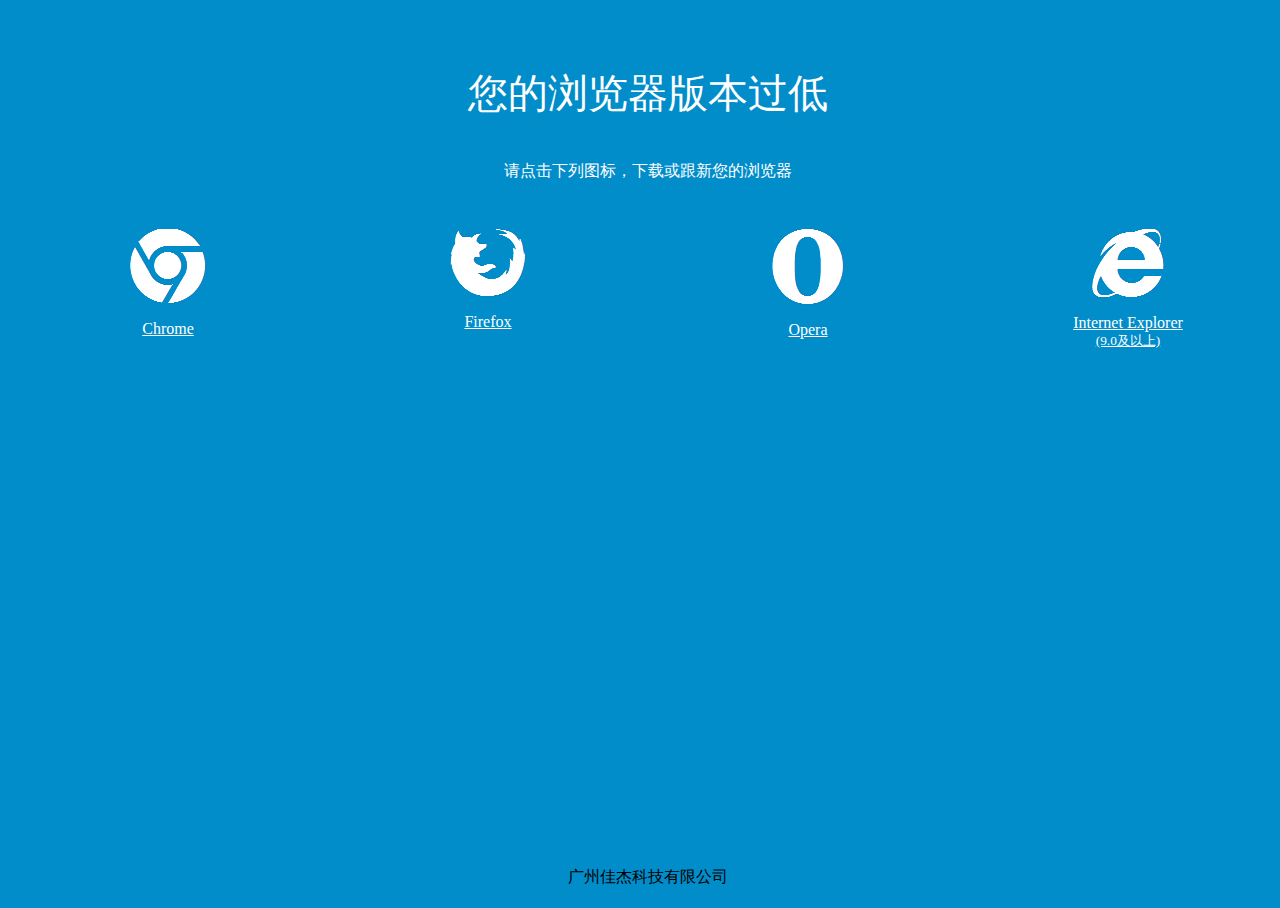
<file: ie9.html>
<!DOCTYPE html PUBLIC "-//W3C//DTD XHTML 1.0 Transitional//EN" "http://www.w3.org/TR/xhtml1/DTD/xhtml1-transitional.dtd">
<html xmlns="http://www.w3.org/1999/xhtml" xml:lang="en">
<head>
	<meta http-equiv="Content-Type" content="text/html;charset=UTF-8">
	<title>Document</title>
	<link rel="stylesheet" href="css/style/ltie9.css" />
	<link rel="shortcut icon" type="image/x-icon" href="images/images_/eagle.ico" media="screen" />
</head>
<body>
	<div class="explorer-list">
  <div class="oneapm-logo">
      <i class="icon iconfont iconLogo">&#xe601;</i>
  </div>
	<div class="explorer-remind">
      <p class="para1">您的浏览器版本过低</p>
		  <p class="para2">请点击下列图标，下载或跟新您的浏览器</p>
	</div>
	<div class="explorer-box">
		<a href="http://www.google.cn/intl/zh-CN/chrome/browser/desktop/index.html" target="_blank" class="explorer-link">
			<i class="iconfont"><img src="images/images_/chrome.png" alt="" /></i>
			<p class="explorer-title">Chrome</p>
		</a>
	</div>
	<div class="explorer-box">
		<a href="https://www.mozilla.org/zh-CN/firefox/new/" target="_blank" class="explorer-link">
			<i><img src="images/images_/firefox.png" height="69" width="76" alt="" /></i>
			<p class="explorer-title">Firefox</p>
		</a>
	</div>
	<div class="explorer-box">
		<a href="http://www.opera.com/zh-cn" target="_blank" class="explorer-link">
			<i class="iconfont" style="border: 0;"><img src="images/images_/open.png" height="77" width="72" alt="" /></i>
			<p class="explorer-title">Opera</p>
		</a>
	</div>
  <div class="explorer-box">
    <a href="http://windows.microsoft.com/zh-cn/internet-explorer/download-ie" target="_blank" class="explorer-link">
      <i class="iconfont"><img src="images/images_/ie.png" height="70" width="72" alt="" /></i>
      <p class="explorer-title">Internet Explorer<br/><small>(9.0及以上)</small></p>
    </a>
  </div>
</div>
<div class="footer">
    广州佳杰科技有限公司
</div>
</body>
</html>
</file>
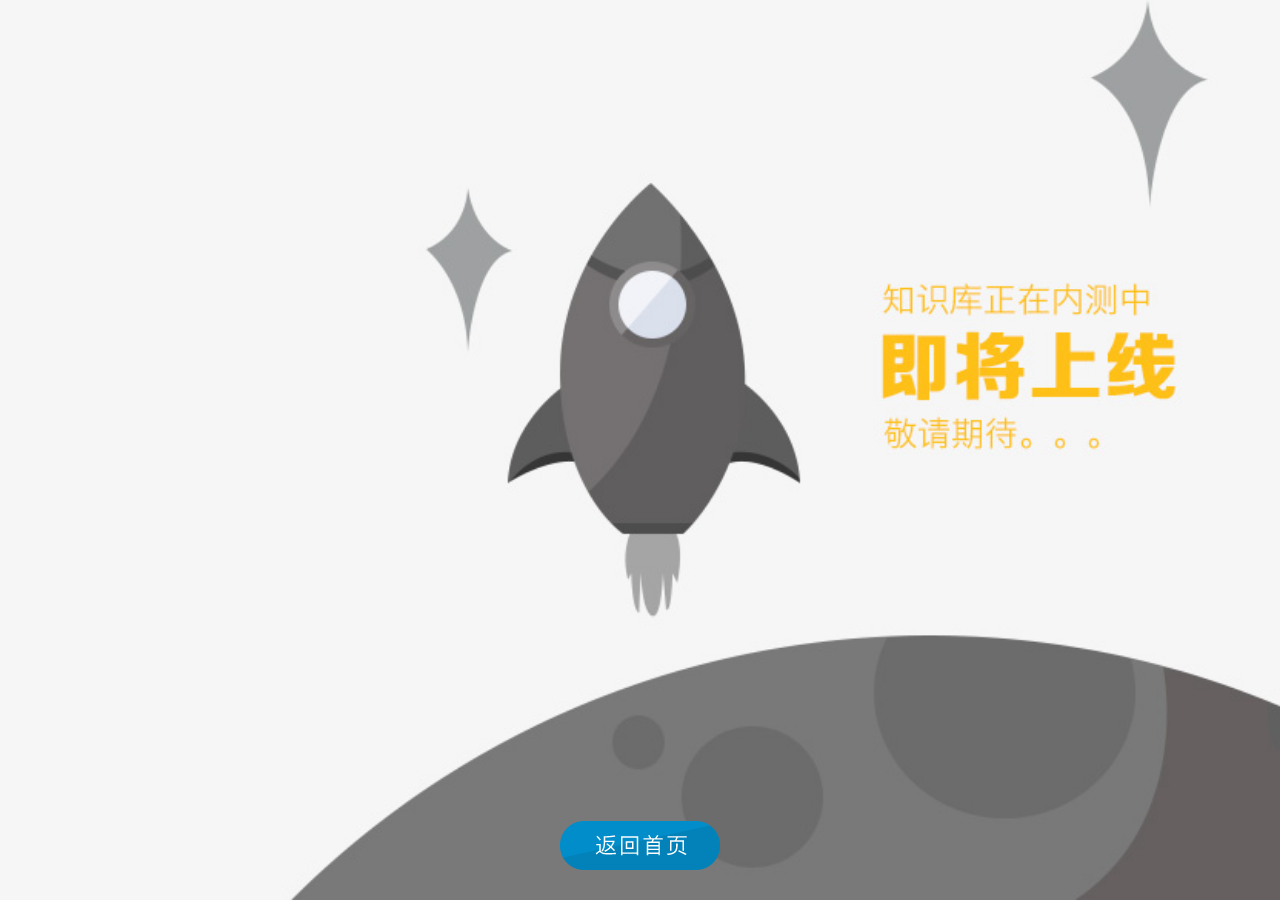
<file: know.html>
<!DOCTYPE html>
<html lang="zh-CN">
    <head>
        <meta name="screen-orientation" content="portrait">
        <meta content="width=device-width, initial-scale=1.0, minimum-scale=1.0, maximum-scale=1.0,user-scalable=no" name="viewport" id="viewport" />
        <meta http-equiv="content-type" content="text/html;charset=utf-8">
        <title>知识库</title>
        <meta name="author" content="佳杰科技">
        <meta name="keywords" content="备件,佳杰科技,服务器,备件服务,备件商城,交换机,佳杰服务">
        <link rel="stylesheet" type="text/css" href="css/style/mobile.css" media="(min-width:320px) and (max-width:840px)">
        <link rel="stylesheet" type="text/css" href="css/style/shop.css">
        <link rel="shortcut icon" type="image/x-icon" href="images/images_/eagle.ico" media="screen" />
    </head>
    <body>
    	<div class="banner2">
    		<a class="btn" href="index.html"></a>
    	</div>
        <div class="box1">
            知识库即将上线，敬请期待！
            <a class="btn" href="index.html"></a>
        </div>
    </body>
</html>
</file>
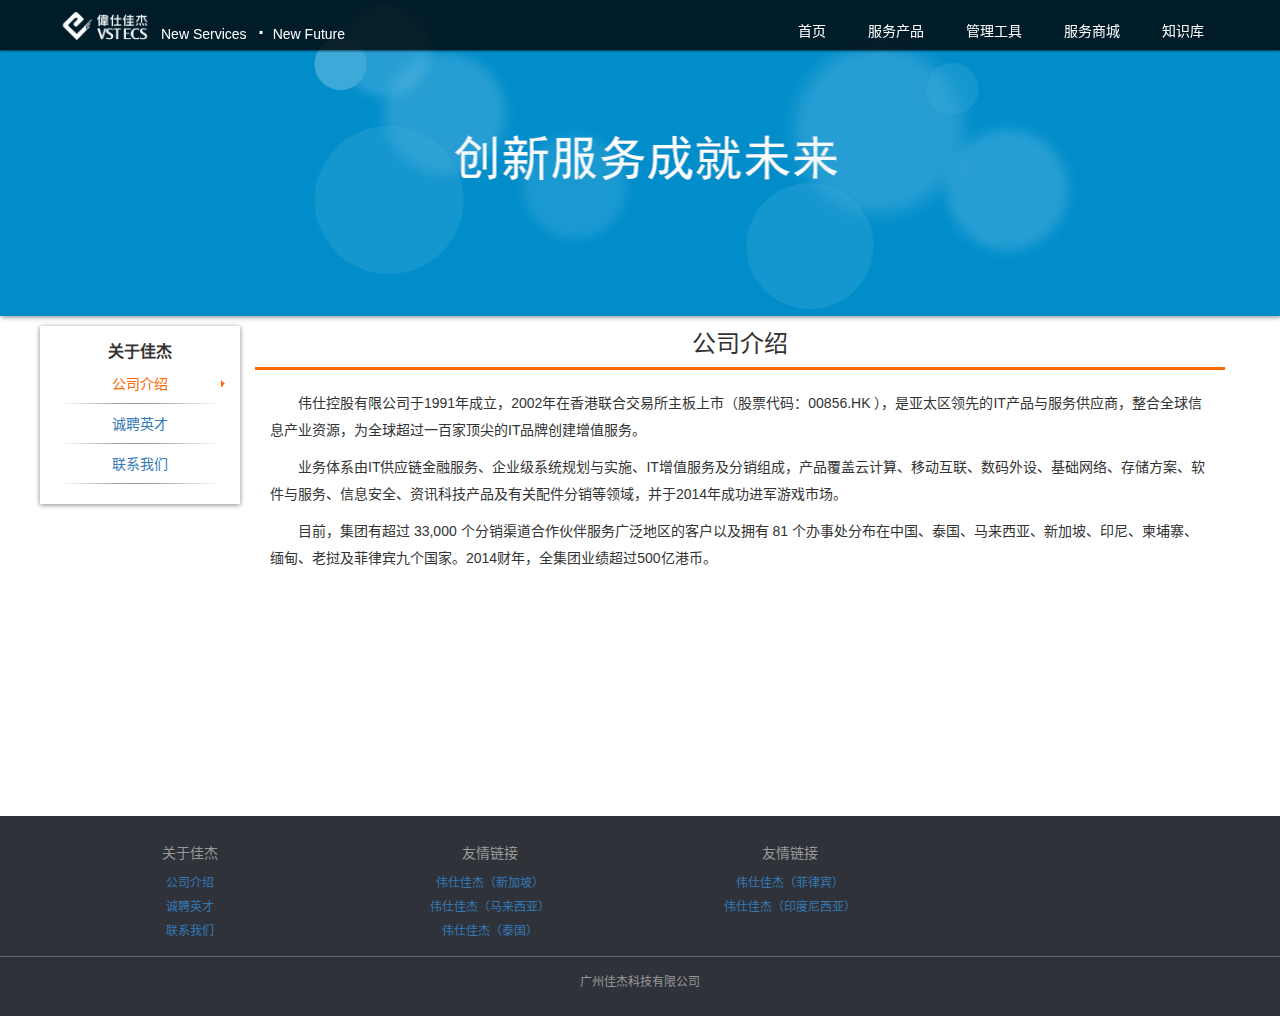
<file: news.html>
<!DOCTYPE html>
<html lang="zh-CN">
<head>
    <meta name="screen-orientation" content="portrait">
    <meta content="width=device-width, initial-scale=1.0, minimum-scale=1.0, maximum-scale=1.0,user-scalable=no" name="viewport" id="viewport" />
    <meta http-equiv="content-type" content="text/html;charset=utf-8">
    <title>关于佳杰</title>
    <meta name="author" content="佳杰科技">
    <meta name="keywords" content="备件,佳杰科技,服务器,备件服务,备件商城,交换机,佳杰服务">
	<link rel="stylesheet" type="text/css" href="css/style/main.css">
	<link rel="stylesheet" href="css/style/news.css">
	<script type="text/javascript" src="js_/jquery-1.9.1.min.js"></script>
	<script type="text/javascript" src="js_/bootstrap.min.js"></script>
	<script type="text/javascript" src="js_/about.js"></script>
	<link rel="stylesheet" href="css/style/template.css">
    <link rel="shortcut icon" type="image/x-icon" href="images/images_/eagle.ico" media="screen" />
</head>
<body>
    <div id="header" class="page-header navbar-fixed-top navbar" role="navigation">
    	<div class="header">
        	<div class="container">
            	<a href="javascript::" onclick="gettext()" class="logo hidden-sm">
                	<span class="icon icon-logo"></span> </a><span class="logo_word hidden-xs">New Services&nbsp;&nbsp; <span style="font-size: 20px; font-weight: bold;">&middot;</span>&nbsp;&nbsp;New Future</span> 
            	</a>
                <a class="btn btn-primary hidden-md hidden-sm hidden-lg pull-right" id="headBtn" role="button" data-toggle="collapse" href="#collapseExample" aria-expanded="false" aria-controls="collapseExample">
                  <img src="images/images_/downmenu.png" height="20" width="20" alt="">
                </a>
            	<ul class="navbar-link collapse navbar-collapse hidden-xs">
                	<li>
                	    <a href="index.html">首页</a>
                	</li>
                	<li>
                    	<a href="service.html">服务产品</a>
                	</li>
                    <li>
                        <a href="tools.html">管理工具</a>
                    </li>
                    <li>
                        <a href="shop.html">服务商城</a>
                    </li>
                	<li>
                    	<a href="know.html">知识库</a>
                	</li>
            	</ul>
        	</div>
                   <div class="collapse hidden-md hidden-sm hidden-lg menu pull-right" id="collapseExample">
                  <div class="well text-center">
                    <ul>
                        <li>
                            <a href="#" class="current">首页</a>
                        </li>
                        <li>
                            <a href="service.html">服务产品</a>
                        </li>
                        <li>
                            <a href="tools.html">管理工具</a>
                        </li>
                        <li>
                            <a href="shop.html">服务商城</a>
                        </li>
                        <li>
                            <a href="know.html">知识库</a>
                        </li>
                    </ul>
                  </div>
                </div>
   		</div>
	</div>
	<div class="banner"></div>
	<div class="container">
		<div class="row">
			<div class="col-md-2 title text-center">
				<dl>
					<dt>关于佳杰</dt>
					<dd class="current"><a href="javascript::" onclick="gettext()">公司介绍</a></dd>
					<dd><a href="javascript::" onclick="gettext()">诚聘英才</a></dd>
					<dd><a href="javascript::" onclick="gettext()">联系我们</a></dd>
				</dl>
			
			</div>
			<div class="col-md-10 content">
				<h3 class="text-center">公司介绍</h3>
				<div class="col-md-12">
					<p>
伟仕控股有限公司于1991年成立，2002年在香港联合交易所主板上市（股票代码：00856.HK ），是亚太区领先的IT产品与服务供应商，整合全球信息产业资源，为全球超过一百家顶尖的IT品牌创建增值服务。
					</p>
					<p>
业务体系由IT供应链金融服务、企业级系统规划与实施、IT增值服务及分销组成，产品覆盖云计算、移动互联、数码外设、基础网络、存储方案、软件与服务、信息安全、资讯科技产品及有关配件分销等领域，并于2014年成功进军游戏市场。	
					</p>
					<p>
目前，集团有超过 33,000 个分销渠道合作伙伴服务广泛地区的客户以及拥有 81 个办事处分布在中国、泰国、马来西亚、新加坡、印尼、柬埔寨、缅甸、老挝及菲律宾九个国家。2014财年，全集团业绩超过500亿港币。						
					</p>		
				</div>
			</div>
			<div class="come col-md-10 pull-right">
                <h3 class="text-center">诚聘英才</h3>
                <div class="col-md-12">
                    <p>即将发布，敬请期待！</p>
                </div>         
            </div>
			<div class="col-md-10 contact pull-right">
                <h3 class="text-center">联系我们</h3>
                <div class="col-md-12">
                    <p>全国咨询电话：400-156-8080</p>
                    <p>传真：（8610）5881-5599</p>
                    <p>邮箱：yuan.wang@ecschina.com</p>
                    <p>地址：中国北京市海淀区长春桥路11号万柳亿城大厦A座11层</p>
                    
                </div>          
            </div>
		</div>
	</div>
    <div class="footer">
                    <div class="container">
                        <div class="row" style="padding-top:20px;">
                            <dl class="col-xs-3 col-md-3 text-center">
                                <dt class="h5">关于佳杰</dt>
                                <dd><a href="news.html">公司介绍</a></dd>
                                <dd><a href="#">诚聘英才</a></dd>
                                <dd><a href="#">联系我们</a></dd>
                            </dl>
                            <dl class="col-xs-3 col-md-3 text-center">
                                <dt class="h5">友情链接</dt>
                                <dd><a href="http://www.ecs.com.sg">伟仕佳杰（新加坡）</a></dd>
                                <dd><a href="http://www.ecsm.com.my">伟仕佳杰（马来西亚）</a></dd>
                                <dd><a href="http://www.value.co.th">伟仕佳杰（泰国）</a></dd>
                            </dl>
                            <dl class="col-xs-3 col-md-3 text-center">
                                <dt class="h5">友情链接</dt>
                                <dd><a href="http://www.msi-ecs.com.ph">伟仕佳杰（菲律宾）</a></dd>
                                <dd><a href="http://www.ecsindo.com">伟仕佳杰（印度尼西亚）</a></dd>
                            </dl>
                        </div>
                    </div>
                    <div class="container-fluid">
                        <div class="text-center copy">广州佳杰科技有限公司</div>
                    </div>
                </div>	
</body>
</html>
</file>
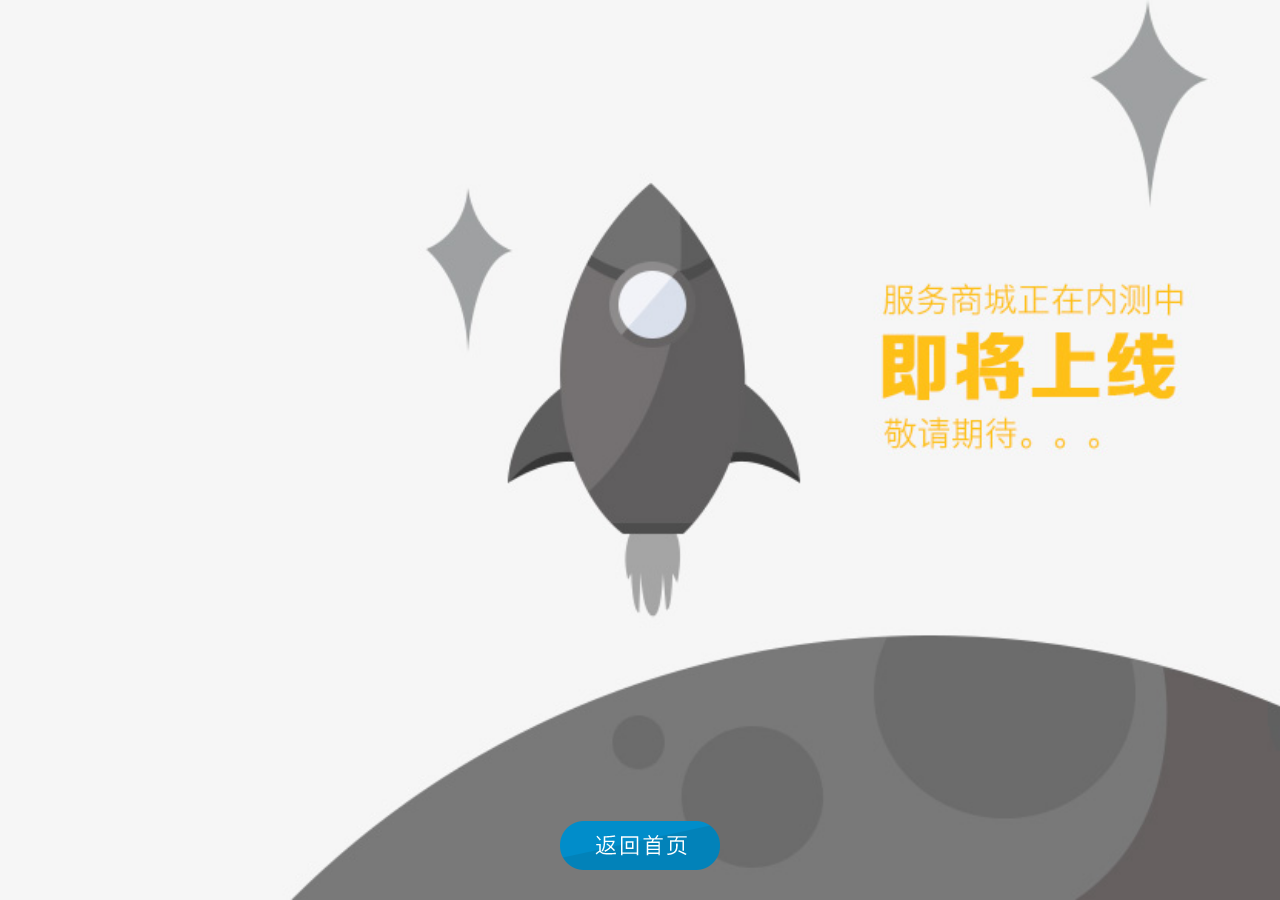
<file: shop.html>
<!DOCTYPE html>
<html lang="zh-CN">
    <head>
        <meta name="screen-orientation" content="portrait">
        <meta content="width=device-width, initial-scale=1.0, minimum-scale=1.0, maximum-scale=1.0,user-scalable=no" name="viewport" id="viewport" />
        <meta http-equiv="content-type" content="text/html;charset=utf-8">
        <title>服务商城</title>
        <meta name="author" content="佳杰科技">
        <meta name="keywords" content="备件,佳杰科技,服务器,备件服务,备件商城,交换机,佳杰服务">
        <link rel="stylesheet" type="text/css" href="css/style/mobile.css" media="(min-width:320px) and (max-width:840px)">
        <link rel="stylesheet" type="text/css" href="css/style/shop.css">
        <link rel="shortcut icon" type="image/x-icon" href="images/images_/eagle.ico" media="screen" />
    </head>
    <body>
    	<div class="banner">
    		<a class="btn" href="index.html"></a>
    	</div>
        <div class="box1">
            服务商城即将上线，敬请期待！
            <a class="btn" href="index.html"></a>
        </div>
    </body>
</html>
</file>
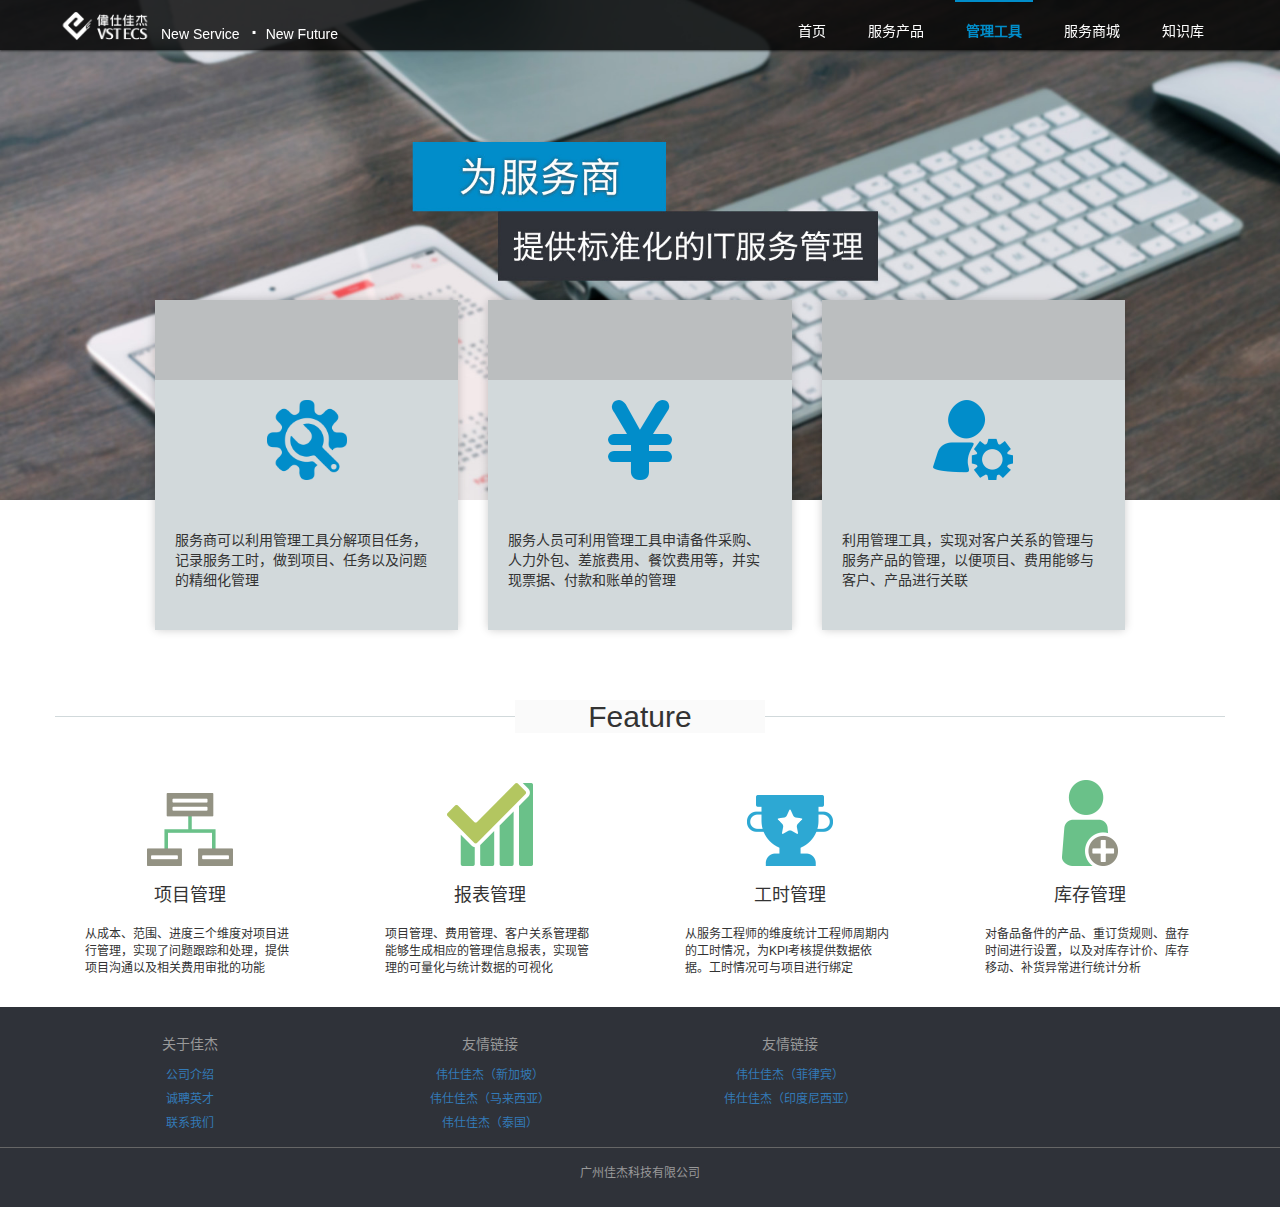
<file: tools.html>
<!DOCTYPE html>
<html lang="zh-CN">
<head>
    <meta name="screen-orientation" content="portrait">
    <meta content="width=device-width, initial-scale=1.0, minimum-scale=1.0, maximum-scale=1.0,user-scalable=no" name="viewport" id="viewport" />
    <meta http-equiv="content-type" content="text/html;charset=utf-8">
    <title>管理工具</title>
    <meta name="author" content="佳杰科技">
    <meta name="keywords" content="备件,佳杰科技,服务器,备件服务,备件商城,交换机,佳杰服务">
    <link rel="stylesheet" type="text/css" href="css/style/main.css">
    <link rel="stylesheet" type="text/css" href="css/style/template.css">
    <link rel="stylesheet" type="text/css" href="css/style/tools.css">
    <link rel="stylesheet" type="text/css" href="css/style/mobile.css" media="(min-width:320px) and (max-width:840px)">
    <script type="text/javascript" src="js_/jquery-1.9.1.min.js"></script>
    <script type="text/javascript" src="js_/bootstrap.min.js"></script>
    <script type="text/javascript" src="js_/tools.js"></script>
    <link rel="shortcut icon" type="image/x-icon" href="images/images_/eagle.ico" media="screen" />
</head>
<body>
    <!--导航-->
    <div id="header" class="page-header navbar-fixed-top navbar" role="navigation">
        <div class="header">
            <div class="container">
                <a href="#" class="logo hidden-sm">
                    <span class="icon icon-logo"></span> </a><span class="logo_word hidden-xs">New Service&nbsp;&nbsp; <span style="font-size: 20px; font-weight: bold;">&middot;</span>&nbsp;&nbsp;New Future</span> 
                </a>
                <a class="btn btn-primary hidden-md hidden-sm hidden-lg pull-right" id="headBtn" role="button" data-toggle="collapse" href="#collapseExample" aria-expanded="false" aria-controls="collapseExample">
                  <img src="images/images_/downmenu.png" height="20" width="20" alt="">
                </a>
                <ul class="navbar-link collapse navbar-collapse hidden-xs">
                    <li>
                        <a href="index.html">首页</a>
                    </li>
                    <li>
                        <a href="service.html">服务产品</a>
                    </li>
                    <li>
                        <a href="tools.html" class="current">管理工具</a>
                    </li>
                    <li>
                        <a href="shop.html">服务商城</a>
                    </li>
                    <li>
                        <a href="know.html">知识库</a>
                    </li>
                </ul>
            </div>
                   <div class="collapse hidden-md hidden-sm hidden-lg menu pull-right" id="collapseExample">
                  <div class="well text-center">
                    <ul>
                        <li>
                            <a href="index.html">首页</a>
                        </li>
                        <li>
                            <a href="service.html">服务产品</a>
                        </li>
                        <li>
                            <a href="tools.html" class="current">管理工具</a>
                        </li>
                        <li>
                            <a href="shop.html">服务商城</a> 
                        </li>
                        <li>
                            <a href="know.html">知识库</a>
                        </li>
                    </ul>
                  </div>
                </div>
        </div>
    </div>
	<div class="container-fluid hidden-xs">
    	<div class="banner"></div>
    </div>
    <div id="focus" class="focus hidden-lg hidden-md hidden-sm">
        <div class="bd">
            <ul>
                <li class="tool">
                    <a href="tools.html"><img src="images/images_/mobile_banner.jpg" /></a>
                        <h3>管理工具</h3>
                        <p>为服务商提供标准化的IT服务管理</p>
                        <h6>流程管理、报表管理等一站式服务</h6>
                </li>
            </ul>
        </div>
    </div>
    <div class="container hidden-xs">
    	<div class="row">
        	<div class="intro items-wrap col-md-10 col-sm-12 col-xs-10 col-xxs-12 col-md-offset-1 col-sm-offset-0 col-xs-offset-1 col-xxs-offset-0">
            	<div class="item col-md-4 col-sm-4 col-xs-12 text-center sub-intro">
                	<div class="item-inner">
                    	<div class="media-heading intro-title" style="margin-bottom:0"></div>
                        <div class="media-middle intro-icon center-block"><img src="images/images_/tools_icon1.png" width="80" height="80"></div>
                        <div class="text-left intro-main">服务商可以利用管理工具分解项目任务，记录服务工时，做到项目、任务以及问题的精细化管理</div>
                    </div>
                </div>
                <div class="item col-md-4 col-sm-4 col-xs-12 text-center sub-intro">
                	<div class="item-inner">
                    	<div class="media-heading intro-title" style="margin-bottom:0"></div>
                        <div class="media-middle intro-icon center-block"><img src="images/images_/tools_icon2.png" width="80" height="80"></div>
                        <div class="text-left intro-main">服务人员可利用管理工具申请备件采购、人力外包、差旅费用、餐饮费用等，并实现票据、付款和账单的管理</div>
                    </div>
                </div>
                <div class="item col-md-4 col-sm-4 col-xs-12 text-center sub-intro">
                	<div class="item-inner">
                    	<div class="media-heading intro-title" style="margin-bottom:0"></div>
                        <div class="media-middle intro-icon center-block"><img src="images/images_/tools_icon3.png" width="80" height="80"></div>
                        <div class="text-left intro-main">利用管理工具，实现对客户关系的管理与服务产品的管理，以便项目、费用能够与客户、产品进行关联
</div>
                    </div>
                </div>
            </div>
        </div>
        <div class="promotion text-center">
            <h2>Feature</h2>
        </div>
        <div class="row">
        	<div class="col-md-3 col-sm-3 col-xs-12 text-center">
            	<div class="pro-icon"><img src="images/images_/pro_icon1.png" alt=""></div>
                <div class="caption text-center">
                    <div class="smallTitle text-center">
                        <h4>项目管理</h4>
                    </div>
                    <p class="text-left pro-main">从成本、范围、进度三个维度对项目进行管理，实现了问题跟踪和处理，提供项目沟通以及相关费用审批的功能</p>
                </div>
            </div>
            <div class="col-md-3 col-sm-3 col-xs-12 text-center">
            	<div class="pro-icon"><img src="images/images_/pro_icon2.png" alt=""></div>
                <div class="caption text-center">
                	<div class="smallTitle text-center">
                        <h4>报表管理</h4>
                    </div>
                    <p class="text-left pro-main">项目管理、费用管理、客户关系管理都能够生成相应的管理信息报表，实现管理的可量化与统计数据的可视化</p>
                </div>
            </div>
            <div class="col-md-3 col-sm-3 col-xs-12 text-center">
            	<div class="pro-icon"><img src="images/images_/pro_icon3.png" alt=""></div>
                <div class="caption text-center">
                    <div class="smallTitle text-center">
                        <h4>工时管理</h4>
                    </div>
                    <p class="text-left pro-main">从服务工程师的维度统计工程师周期内的工时情况，为KPI考核提供数据依据。工时情况可与项目进行绑定</p>
                </div>
            </div>
            <div class="col-md-3 col-sm-3 col-xs-12 text-center">
                <div class="pro-icon"><img src="images/images_/pro_icon4.png" alt="" style="left: 50%;margin-left: -28px;"></div>
                <div class="caption text-center">
                	<div class="smallTitle text-center">
                        <h4>库存管理</h4>
                    </div>
                    <p class="text-left pro-main">对备品备件的产品、重订货规则、盘存时间进行设置，以及对库存计价、库存移动、补货异常进行统计分析</p>
                </div>
            </div>
        </div>
    </div>
    <div class="container-fluid hidden-xs">
        <div class="footer">
            <div class="container">
                <div class="row" style="padding-top:20px;">
                    <dl class="col-xs-3 col-md-3 text-center">
                        <dt class="h5">关于佳杰</dt>
                        <dd><a href="news.html">公司介绍</a></dd>
                        <dd><a href="#">诚聘英才</a></dd>
                        <dd><a href="#">联系我们</a></dd>
                    </dl>
                    <dl class="col-xs-3 col-md-3 text-center">
                        <dt class="h5">友情链接</dt>
                        <dd><a href="http://www.ecs.com.sg">伟仕佳杰（新加坡）</a></dd>
                        <dd><a href="http://www.ecsm.com.my">伟仕佳杰（马来西亚）</a></dd>
                        <dd><a href="http://www.value.co.th">伟仕佳杰（泰国）</a></dd>
                    </dl>
                    <dl class="col-xs-3 col-md-3 text-center">
                        <dt class="h5">友情链接</dt>
                        <dd><a href="http://www.msi-ecs.com.ph">伟仕佳杰（菲律宾）</a></dd>
                        <dd><a href="http://www.ecsindo.com">伟仕佳杰（印度尼西亚）</a></dd>
                    </dl>
                </div>
            </div>
            <div class="container-fluid">
                <div class="text-center copy">广州佳杰科技有限公司</div>
            </div>
        </div>
    </div>
    <!--手机端-->
    <div class="hidden-lg hidden-md hidden-sm">
        <div class="container">
            <div class="row" style="margin: 0">
                <div class="col-md-3 col-sm-3 col-xs-12 text-center">
                    <div class="pro-icon"><img src="images/images_/pro_icon1.png" alt=""></div>
                    <div class="caption text-center">
                        <div class="promotion text-center">
                            <h4>项目管理</h4>
                        </div>
                        <p class="text-left pro-main">从成本、范围、进度三个维度对项目进行管理，实现了问题跟踪和处理，提供项目沟通以及相关费用审批的功能</p>
                    </div>
                </div>
                <div class="col-md-3 col-sm-3 col-xs-12 text-center">
                    <div class="pro-icon"><img src="images/images_/pro_icon2.png" alt=""></div>
                    <div class="caption text-center">
                        <div class="promotion text-center">
                            <h4>报表管理</h4>
                        </div>
                        <p class="text-left pro-main">项目管理、费用管理、客户关系管理都能够生成相应的管理信息报表，实现管理的可量化与统计数据的可视化</p>
                    </div>
                </div>
                <div class="col-md-3 col-sm-3 col-xs-12 text-center">
                    <div class="pro-icon"><img src="images/images_/pro_icon3.png" alt=""></div>
                    <div class="caption text-center">
                        <div class="promotion text-center">
                            <h4>工时管理</h4>
                        </div>
                        <p class="text-left pro-main">从服务工程师的维度统计工程师周期内的工时情况，为KPI考核提供数据依据。工时情况可与项目进行绑定</p>
                    </div>
                </div>
                <div class="col-md-3 col-sm-3 col-xs-12 text-center">
                    <div class="pro-icon"><img src="images/images_/pro_icon4.png" alt="" style="left: 50%;margin-left: -28px;"></div>
                    <div class="caption text-center">
                        <div class="promotion text-center">
                            <h4>库存管理</h4>
                        </div>
                        <p class="text-left pro-main">对备品备件的产品、重订货规则、盘存时间进行设置，以及对库存计价、库存移动、补货异常进行统计分析</p>
                    </div>
                </div>
                <div class="col-md-4 col-sm-4 hidden-xs media">
                    <div class="media-left">
                        <a href="#" class="media-object"><img src="images/images_/pro_icon5.png"></a>
                    </div>
                    <div class="media-body">
                        <h4 class="media-heading">备件支持</h4>
                        <p class="text-left pro-main">为服务商提供基于ITIL和ITSS标准的流程管理系统为服务商提供基于ITIL和ITSS标准的流程管理系统为服务商提供基于ITIL和ITSS标准的流程管理系统为服务商提供基于ITIL和ITSS标准的流程管理系统为</p> 
                    </div>
                </div>
                <div class="col-md-4 col-sm-4 hidden-xs media">
                    <div class="media-left">
                        <a href="#" class="media-object"><img src="images/images_/pro_icon5.png"></a>
                    </div>
                    <div class="media-body">
                        <h4 class="media-heading">备件支持</h4>
                        <p class="text-left pro-main">为服务商提供基于ITIL和ITSS标准的流程管理系统为服务商提供基于ITIL和ITSS标准的流程管理系统为服务商提供基于ITIL和ITSS标准的流程管理系统为服务商提供基于ITIL和ITSS标准的流程管理系统为</p>
                    </div>
                </div>
                <div class="col-md-4 col-sm-4 hidden-xs media">
                    <div class="media-left">
                        <a href="#" class="media-object"><img src="images/images_/pro_icon5.png"></a>
                    </div>
                    <div class="media-body">
                        <h4 class="media-heading">备件支持</h4>
                        <p class="text-left pro-main">为服务商提供基于ITIL和ITSS标准的流程管理系统为服务商提供基于ITIL和ITSS标准的流程管理系统为服务商提供基于ITIL和ITSS标准的流程管理系统为服务商提供基于ITIL和ITSS标准的流程管理系统为</p>
                    </div>
                </div>
            </div>
        </div>
        <div class="why col-xs-12">
            <div class="col-xs-12 iconWrap iconWrap_tool">
                <div class="col-xs-4 text-center">
                    <div class="media-object-tool icon0"></div>
                </div>
                <div class="col-xs-4 text-center cur">
                    <div class="media-object-tool icon1"></div>
                </div>
                <div class="col-xs-4 text-center">
                    <div class="media-object-tool icon2"></div>
                </div>
            </div>
            <div class="col-xs-12 wordWrap">
                <div class="col-xs-12 text-center">
                    <p>服务商可以利用管理工具分解项目任务，记录服务工时，做到项目、任务以及问题的精细化管理</p>
                </div>
                <div class="col-xs-12 text-center current">
                    <p>服务人员可利用管理工具申请备件采购、人力外包、差旅费用、餐饮费用等，并实现票据、付款和账单的管理</p>
                </div>
                <div class="col-xs-12 text-center">
                    <p>利用管理工具，实现对客户关系的管理与服务产品的管理，以便项目、费用能够与客户、产品进行关联</p>
                </div>
            </div>
        </div>
        <div class="col-xs-12 contact hidden-md hidden-sm hidden-lg">
            <h3 class="text-center">联系我们</h3>
            <h4 class="text-center">全国咨询电话：400-156-8080</h4>
            <div class="col-xs-12">
                <p>
                    <span class="col-xs-1"><img src="images/images_/contact_pic1.png" width="22" height="17" alt=""></span>传真：（8610）5881-5599
                </p>
                <p>
                    <span class="col-xs-1"><img src="images/images_/contact_pic2.png" width="22" height="15" alt=""></span>邮箱：yuan.wang@ecschina.com
                </p>
                <p>
                    <span class="col-xs-1"><img src="images/images_/contact_pic3.png" style=" margin-left:3px;" width="15" height="22" alt=""></span>地址：中国北京市海淀区长春桥路11号万柳亿城大厦A座11层
                </p>
            </div>
        </div>
    </div>
</body>
</html>
</file>
<file: css/style/ltie9.css>
/* 
* @Author: Administrator
* @Date:   2015-10-15 17:23:53
* @Last Modified by:   Administrator
* @Last Modified time: 2015-10-16 10:56:22
*/
html{
	height: 100%;
	width: 100%
}
body{
	background: #018DCA;
	font-family: "微软雅黑";
	position: relative;
	width: 100%;
	height: 100%;
	overflow: hidden;
}
img{
	border: 0;
}
a{
	text-decoration: underline;
	color: #FFF
}
.explorer-remind{
	width: 100%;
	text-align: center;
	color: #FFF;
}
.explorer-remind .para1{
	font-size: 40px;
}
.explorer-box{
	float: left;
	width: 25%;
	text-align: center;
	margin-top:30px;
}
.footer{
	position: absolute;
	left: 0;
	bottom: 20px;
	width: 100%;
	text-align: center;
}
</file>
<file: css/style/shop.css>
*{ margin: 0; padding: 0;}
body,html{ width:100%; height:100%;}
.banner{ background: url(../../images/images_/shopping-bg.jpg) no-repeat; width:100%; height:100%; background-size: cover; position: relative;}
.banner2{ background: url(../../images/images_/knowledge-bg.jpg) no-repeat; width:100%; height:100%; background-size: cover; position: relative;}
.banner .btn,.box1 .btn,.banner2 .btn{ width: 160px; height: 49px; background: url(../../images/images_/btn-back.png) no-repeat; position: absolute; bottom: 30px; left: 50%; margin-left: -80px; cursor: pointer;}
.box1{ display: none; width: 100%;text-align: center;  padding-top: 70px; font-size: 16px; color: red; font-weight: 600;}
</file>
<file: css/style/news.css>
/**banner**/
.banner{
	width: 100%;
	height: 316px;
	background: url(../../images/images_/news_banner.png) no-repeat center center;
	box-shadow: 1px 1px 5px #888888;
}
.title{
	padding-top:15px;
	box-shadow: 0 1px 5px #888;
	margin-top: 10px;
}
.title dl dd{
	line-height: 40px;
	cursor: pointer;
	background: url(../../images/images_/line.jpg) no-repeat center bottom;
}
.title dl dt{
	font-size: 16px;
	font-weight: bold !important;
}
.title dl .current a{
	color:#F60;
	display: block;
	background: url(../../images/images_/news_arrow.png) no-repeat right center;
	text-decoration: none
}
.title dl a:hover{
	text-decoration: none;
}
.content,.come,.contact{
	height: 500px;
	padding-top:15px;
}
.come,.contact{
	display: none;
}
.content p,.come p,.contact p{
	text-indent: 2em !important;
	font-size: 14px !important;
	line-height: 27px;
}
.content h3,.come h3,.contact h3{
	margin-bottom:20px; 
	border-bottom: 3px solid #F60; 
	padding-bottom: 10px;
}
/**footer**/
.footer{
	width: 100%;
	height: 200px;
	color: #999;
	font-size: 12px;
	background: #2F3239;
}
.footer dl{
	height: 100px;
}
.footer dl dd{
	line-height: 2em
}
.footer .copy{
	border-top:1px solid #666;
	height: 50px;
	line-height: 50px;
}
</file>
<file: css/style/template.css>
*{ margin: 0; padding: 0; list-style: none;}
h1,h2,h3,h4,h5,ul,li,ol,li,input,img,button{ border: 0; list-style: none; margin: 0; padding: 0;}
html,body{ width: 100%; height: 100%;  position: relative; }
a{ text-decoration: none;}
#header{ 
	height: 50px;
	z-index: 100;
	width: 100%;
	background: rgba(0,0,0,.8);
	box-shadow: 0px 1px 2px rgba(0, 0, 0, 0.6);
}
#header a{
	display: inline-block;
	font-family: "Helvetica Neue","Hiragino Sans GB",Arial,"微软雅黑",sans-serif;
	text-decoration: none;
}
#header .container .logo{
	height: 50px;
	width:91px;
	vertical-align: middle;
	line-height: 50px;
	float:left;

}
#header .container .icon-logo{
	background: url(../../images/images_/new_logo.PNG) no-repeat;
	vertical-align: middle;
	width: 100px;
	height: 50px;
	display: inline-block;	
	background-size: cover
}
.logo_word{
	color: #FFF; 
	line-height: 65px; 
	font-size: 14px; 
	margin-left: 15px;
	font-family: "Arial";
}
.navbar-link,.login{
	float: right;
	margin-bottom: 0;
	padding-left: 0;
}
.navbar-link a{
	color: #FFF;
	padding: 0px 11px;
	margin: 0px 10px;
	position: relative;
	line-height: 63px;
	height: 50px;
	text-align: center;
	display: inline-block;
	font-size: 14px;
}

.navbar-link a:hover{
	border-top: 2px solid #018DCA;
	color: #018DCA;
	line-height: 59px;
}
.navbar-link .current{
	border-top: 2px solid #018DCA;
	color: #018DCA;
	font-weight: 900;
	font-size: 14px;
	line-height: 59px;
}
.navbar-link li,.login li{
	float:left;
}
.login a{
	margin: 8px 10px;
}
#fp-nav{
	width: 70px; 
	position: fixed; 
	right:0.7%; 
	font-size: 12px; 
	color: #fff; 
	line-height: 21px; 
	top: 50%; 
	z-index: 101;
	margin-top: -57px;
}
#fp-nav ul li{
	width: 14px; height: 14px;  margin:6px; border-radius: 50%; border:2px solid #666; cursor: pointer;
}  
#fp-nav ul .current{
	background: #333;
}
.footer{
	width: 100%;
	height: 200px;
	color: #999;
	font-size: 12px;
	background: #2F3239;
}
.footer dl{
	height: 100px;
}
.footer dl dd{
	line-height: 2em
}
.footer .copy{
	border-top:1px solid #666;
	height: 50px;
	line-height: 50px;
}
</file>
<file: css/style/tools.css>
.banner{ 
	background: url(../../images/images_/banner2.jpg) no-repeat center center; 
	width: 100%; 
	height: 500px; 
	position: absolute;
	left:0;
	top:0;
	background-size: cover;
	z-index: -1
}
.shop-banner{
	background: url(../../images/images_/banner.jpg) no-repeat center center; 
	width: 100%; 
	height: 500px; 
	background-size: cover;
}
.intro{
	padding: 300px 0px 60px;
}
.intro-main{
	background:#d2d9db;
	padding: 20px 20px 40px;
}
.item-inner{
	background: rgba(255, 255, 255, 0.5) none repeat scroll 0% 0% padding-box;
	border-radius: 4px;
	position: relative;
	box-shadow: 0px 0px 10px 0px rgba(0, 0, 0, 0.2);
}
.intro-title{
	height: 80px;
	background:#bbbebf
}
.intro-icon{
	height:130px;
	background:#d2d9db;
	padding: 20px 0 30px;
}
.promotion{
	background: url(../../images/images_/dot.jpg) repeat-x center center;
	margin:10px 0 50px;
}
.promotion h2{
	width:250px;
	background:#FAFAFA;
	margin: 0 auto;
}
.smallTitle{
	margin:20px 0;
}
.smallTitle h2{
	width:250px;
	background:#FAFAFA;
	margin: 0 auto;
}
.pro-title{
	border-bottom: 1px solid #c4cbc8;
	padding-bottom: 10px;
}
.pro-main{
	padding: 0 30px 20px;
}
.pro-icon{
	width:86px;
	height:83px;
	margin: 0 auto;
	position: relative;
}
.pro-icon img{
	position:absolute;
	bottom: 0;
	left:0;
}
</file>
<file: css/style/mobile.css>
html,body{width: 100%; overflow: visible; background: #fff;}
.swiper-container,.swiper-button-next{ display: none;}
.icon-logo{ margin-left: 5px;}
.logo_word{ margin-left: 10px;}
#header{ background: rgba(0,0,0,0.9)}
#headBtn{ margin: 8px 6px 0 0; background: none;}
.well{ background:  rgba(0,0,0,0.9); border-radius: 0; width: 100px; padding: 0;}
.well ul li{ height: 44px;}
.well ul .current{ background: rgba(255,255,255,.9); color: #018DCA}
.well ul li a{  color: #FAFAFA; line-height: 44px; width: 100px;}
.well ul li a:hover{  color: #018DCA}
#fullPage{ display: none}
#focus{ display: block;}
.focus{ width:100%; height:auto;   margin:50px auto 0; position:relative; overflow:hidden;   }
.focus .hd{ width:100%; height:15px;  position:absolute; z-index:1; bottom:0; text-align:center;  }
.focus .hd ul{ overflow:hidden; display:-moz-box; display:-webkit-box; display:box; height:10px;width: 70px; background-color:rgba(51,51,51,0.5); margin: 0 auto}
#focus_2 .hd ul{ width: 150px;}
.focus .hd ul li{ -moz-box-flex:1; -webkit-box-flex:1; box-flex:1; background: #fafafa;}
.focus .hd ul .on{ background:#FF4000;  }
.focus .bd{ position:relative; z-index:0; }
.focus .bd li{ position: relative; width: 100%; height: auto}
.focus .bd li img{ width:100%;  height:auto;}
.focus .bd li a{ -webkit-tap-highlight-color:rgba(0, 0, 0, 0); /* 取消链接高亮 */ }
.focus .bd .tool{ box-sizing: border-box;}
.focus .bd .tool h3{ position: absolute; top: 50px; color: #018DCA; font-size: 18px; width: 100px; height: 30px; background: #FFF;line-height: 30px; text-align: center; font-weight: 700; margin-left: -50px; left: 50%;}
.focus .bd .tool p{ position: absolute; top: 90px; color: #ffdf06; font-size: 18px;  height: 30px;line-height: 30px;  font-weight: 700;left: 50%; margin-left: -137px; }
.focus .bd .tool h6{ position: absolute; top: 110px; color: #333;height: 30px;line-height: 30px; ;left: 50%; margin-left: -92px; }
.focus .bd .serviceBox .Box{ position: absolute; width: 280px; height: 70px;  left: 50%; top: 50%; margin-top: -55px; margin-left: -140px;}
.focus .bd .serviceBox .Box .left_pic{ height: 60px; width: 60px; background:url(../../images/images_/gold.png) no-repeat; background-size: cover; float: left;}
.focus .bd .serviceBox .Box .smallWord,.focus .bd .serviceBox .Box .bigWord{ background-size: cover; float: left; }
.focus .bd .serviceBox .Box .smallWord{ background-image: url(../../images/images_/small_word.png) ; width:93px; height: 17px;margin-top: 25px;}
.focus .bd .serviceBox .Box .bigWord{ background-image: url(../../images/images_/big_word.png) ; width:96px; height: 30px; margin-top: 16px;}
.focus .bd .serviceBox .Box .right_pic{  width: 17px; height: 23px; background: url(../../images/images_/service_pic.png) no-repeat; float: left;background-size: cover;}
.focus .bd .serviceBox .Box .english{ width: 200px; height: 20px; font-size: 14px;  float: left; color: #fece00}
.focus .bd .know h3{ position: absolute; top: 90px; color: #FFF; font-size: 18px;  height: 30px; line-height: 30px; text-align: center; font-weight: 700; margin-left: -100px; left: 50%;}
.work .focus{ width:100%; height:450px;   margin:0 auto; position:relative; overflow:hidden;}
.work{ height: 450px; overflow: hidden;}
.work .focus .bd li img{ float: left;}
.work .focus .partner-item{ width: 50%}
.title{ font-size: 24px; color: #018DCA; margin: 20px auto;}
.title .eagle{ font-weight: 900}
.media{ border-bottom: dashed 1px #e6e6e6}
.media-object{
	text-align: center; 
	margin: 0 auto 20px; 
	width: 64px; 
	height: 64px; 
	line-height: 64px; 
	border-radius: 32px; 
	border: 1px solid #CECECE;
	cursor: pointer;
}
.pic_1{
	background: url(../../images/images_/icon3.png) no-repeat center center;
	background-size: 50%;
	transition: 0.8s;
}
.pic_4{
	background: url(../../images/images_/icon2.png) no-repeat center center;
	background-size: 50%;
	transition: 0.8s;
}
.media_4:hover .pic_4{
	background: url(../../images/images_/hover-icon2.png) #018DCA no-repeat center center;
	background-size: 50%;
}
.pic_2{
	background: url(../../images/images_/icon1.png) no-repeat center center;
	background-size: 50%;
	transition: 0.8s;
}
.media_2:hover .pic_2{
	background: url(../../images/images_/hover-icon1.png) #018DCA no-repeat center center;
	background-size: 50%;
}
.pic_3{
	background: url(../../images/images_/icon5.png) no-repeat center center;
	background-size: 50%;
	transition: 0.8s;
}
.media_3:hover .pic_3{
	background: url(../../images/images_/hover-icon5.png) #018DCA no-repeat center center;
	background-size: 50%;
}
.media_1:hover .pic_1{
	background: url(../../images/images_/hover-icon3.png) #018DCA no-repeat center center;
	background-size: 50%;
}
.why{ background:#fafafa; height: auto; padding-bottom: 20px;}
.why .icon-0{ background: url(../../images/images_/page3_icon1.png) no-repeat center center; background-size: 50%}
.why .icon-1{ background: url(../../images/images_/page3_icon3.png) no-repeat center center; background-size: 50%}
.why .icon-2{ background: url(../../images/images_/page3_icon2.png) no-repeat center center; background-size: 50%}
.why .iconWrap{ height: 94px; margin-bottom: 10px; line-height: 94px;}
.why .iconWrap .cur .icon-0{ background: url(../../images/images_/page3_hover_icon1.png) #018DCA no-repeat center center; background-size: 50%; width: 80px; height: 80px; border-radius: 40px;transition: .2s; }
.why .iconWrap .cur .icon-1{ background: url(../../images/images_/page3_hover_icon3.png) #018DCA no-repeat center center; background-size: 50%; width: 80px; height: 80px; border-radius: 40px;transition: .2s; }
.why .iconWrap .cur .icon-2{ background: url(../../images/images_/page3_hover_icon2.png) #018DCA no-repeat center center; background-size: 50%; width: 80px; height: 80px; border-radius: 40px;transition: .2s; }
.why .iconWrap .col-xs-4{ padding:0  !important;}
.why .wordWrap .col-xs-12{ display: none;}
.why .wordWrap .current{ display: block;}
#focus_2{ display: block;}
.contact{ background: #22292a; height: auto; padding-bottom: 18px;}
.contact h3{ color: #F9F9F9; margin: 20px auto 15px;}
.contact h4{ color: #F9F9F9; margin-bottom: 30px;}
.contact p{ color: #d0d0d0; font-size: 14px;}
.contact p span{ margin-right: 20px;}
/*管理工具手机页面样式*/
.pro-icon{ margin:20px auto;}
.promotion{ margin: 0 auto 20px;}
.promotion h4{width:120px; background:#fff; margin: 0 auto;}
.why .icon0{ background: url(../../images/images_/tools-icon0.png) no-repeat center center; background-size: 50%}
.why .icon1{ background: url(../../images/images_/tools-icon1.png) no-repeat center center; background-size: 50%}
.why .icon2{ background: url(../../images/images_/tools-icon2.png) no-repeat center center; background-size: 50%}
.why .iconWrap .cur .icon0{ background: url(../../images/images_/xuanzhong-tools-icon0.png) #018DCA no-repeat center center; background-size: 70%; width: 90px; height: 90px; border-radius: 45px;transition: .2s; }
.why .iconWrap .cur .icon1{ background: url(../../images/images_/xuanzhong-tools-icon1.png) #018DCA no-repeat center center; background-size: 70%; width: 90px; height: 90px; border-radius: 45px;transition: .2s; }
.why .iconWrap .cur .icon2{ background: url(../../images/images_/xuanzhong-tools-icon2.png) #018DCA no-repeat center center; background-size: 70%; width: 90px; height: 90px; border-radius: 45px;transition: .2s; }
.media-object-tool{
	text-align: center; 
	margin: 0 auto 20px; 
	width: 100px; 
	height: 100px; 
	cursor: pointer;
}
.why .iconWrap_tool{ height: 94px; margin: 20px auto 20px; line-height: 94px;}
.text{ padding: 0;}

.banner,.banner2{ display: none;}
.box1{ display: block !important;}
.left{ margin-top: 0; border-right: none; height: 300px;}
.box .image{ height: auto}
.box{ margin: 0 auto; height: auto; position: absolute; top: 150px}
.box span{ margin-top: 17%}
.box ul{ height: auto;}
.box .image img{ width: 100%; height: auto}
.left .current{ opacity: 0.9; border: none}
.boxWrap{ width: 100%; background: rgba(0,0,0,0.92); position: absolute;top: 0;}
.close{ position: absolute; top: 100px; right: 20px; opacity: 1;}
.close img{  width: 25px; height: 25px;}
</file>
